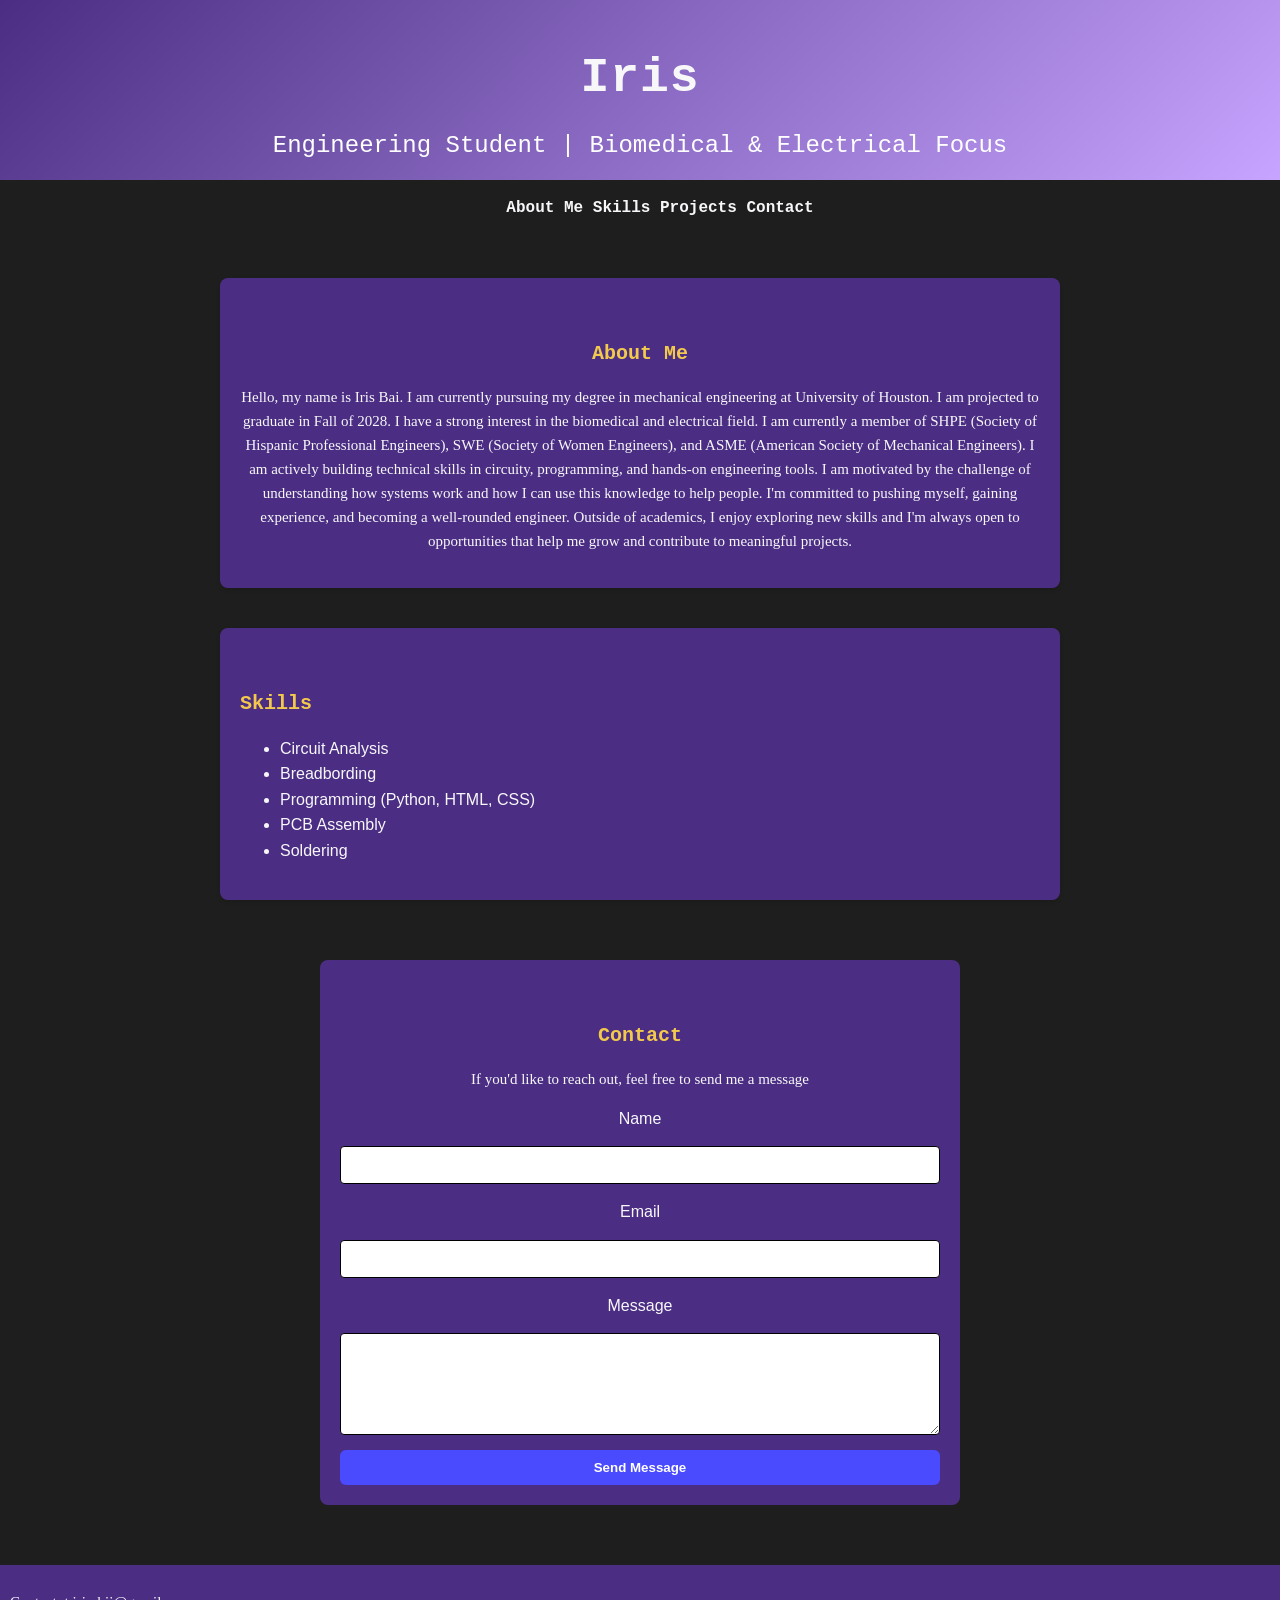
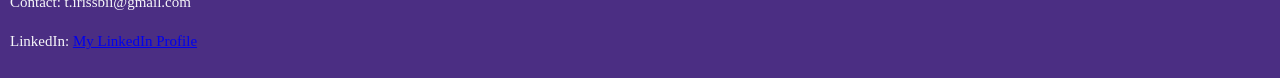
<file: index.html>
<!DOCTYPE html>
<html>
<head>
    <link rel="stylesheet" href="src/styles/style.css">
    <meta charset="UTF-8">
    <meta name="viewport" content="width=device-width, initial-scale=1.0">
    <title>Iris's Portfolio</title>
</head>

<body>
    <section class="hero">
        <div class="hero-content">
            <h1>Iris</h1>
            <p>Engineering Student | Biomedical & Electrical Focus </p>
        </div>
    </section>

    <nav>
        <ul>
            <a href="#about">About Me</a>
            <a href="#skills">Skills</a>
            <a href="projects.html">Projects</a>
            <a href="#contact">Contact</a>
        </ul>
    </nav>
</body>

<main>
    <section>
        <div class="about-me">
            <h2>About Me</h2>
            <p>Hello, my name is Iris Bai. I am currently pursuing my degree in mechanical engineering at University of Houston. I am projected to graduate in Fall of 2028. I have a strong interest in the biomedical and electrical field. I am currently a member of SHPE (Society of Hispanic Professional Engineers), SWE (Society of Women Engineers), and ASME (American Society of Mechanical Engineers). I am actively building technical skills in circuity, programming, and hands-on engineering tools. I am motivated by the challenge of understanding how systems work and how I can use this knowledge to help people. I'm committed to pushing myself, gaining experience, and becoming a well-rounded engineer. Outside of academics, I enjoy exploring new skills and I'm always open to opportunities that help me grow and contribute to meaningful projects.</p>
        </div>
    </section>

    <section>
        <div class="skills">   
            <h2>Skills</h2>
            <ul>
                <li>Circuit Analysis</li>
                <li>Breadbording</li>
                <li>Programming (Python, HTML, CSS)</li>
                <li>PCB Assembly</li>
                <li>Soldering</li>
            </ul>
        </div>
    </section>

        <section id="contact">
        <h2>Contact</h2>
        <p> If you'd like to reach out, feel free to send me a message</p>
        <form class="contact-form" action="https://formspree.io/f/mjgayvwy" method="post">
            <label for="name">Name</label>
            <input type="text" id="name" name="name" required>
            <label for="email">Email</label>
            <input type="email" id="email" name="email" required>
            <label for="message">Message</label>
            <textarea id="message" name="message" rows="5" required></textarea>
            <button type="submit">Send Message</button>
        </form>
    </section>
</main>

<footer>
    <p>Contact: t.irissbii@gmail.com</p>
    <p>LinkedIn: <a href="https://www.linkedin.com/in/irisbai/">My LinkedIn Profile</a></p>
</footer>
</body>

</html>
</file>
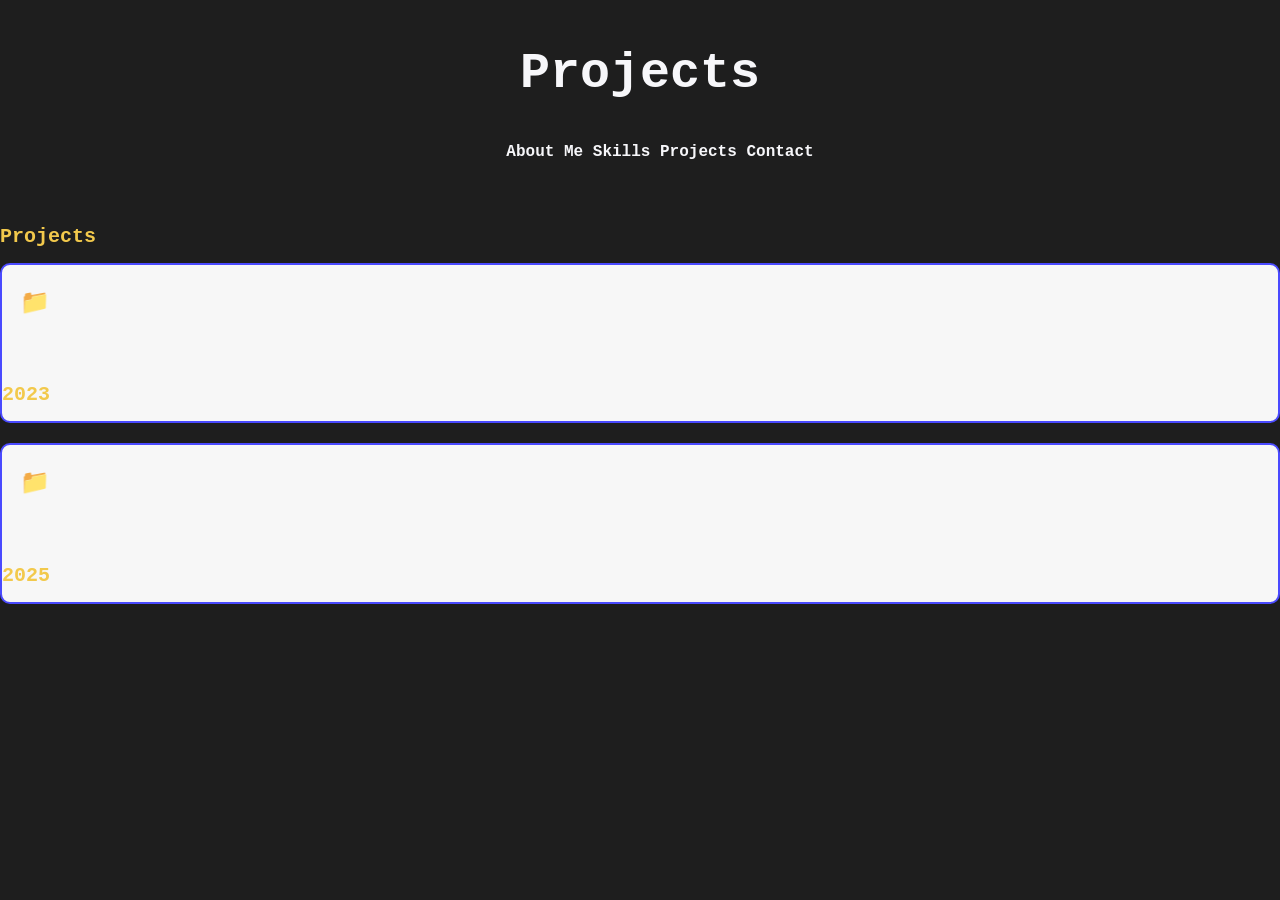
<file: projects.html>
<!DOCTYPE html>
<html lang="en">
<head>
    <meta charset="UTF-8">
    <link rel="stylesheet" href="src/styles/style.css">
    <meta name="viewport" content="width=device-width, initial-scale=1.0">
    <title>Projects - Iris' Portfolio</title>
</head>

<body>
    <header>
        <h1>Projects</h1>
    </header>

    <nav>
        <ul>
            <a href="index.html#about">About Me</a>
            <a href="index.html#skills">Skills</a>
            <a href="projects.html">Projects</a>
            <a href="index.html#contact">Contact</a>
        </ul>
    </nav>

    <main>
        <section id="projects">
            <h2>Projects</h2>

            <div class="year-folder" data-year="2023">
                <div class="folder-header">
                    <span class="folder-icon">📁</span>
                </div>
                <h2>2023</h2>
                <div class="year-content">
                    <div class="project-card">
                        <h3>Python Compiler Kirby Game; Sept 2023</h3>
                        <p>Developed a text-based, multiple-choice Kirby adventure game using Python that can be executed within a Python code compiler, creating a replayable user experience.
Leveraged lists to manage story branches and user choices, leading to 10+ possible user endings.
Implemented functions, data structures, and more to support modular gameplay design.
Designed interactive prompts and feedback loops to guide players through various story paths.
</p>
                        <a href="https://github.com/eyerisbai/Kirby-Python-Console-Game">View on GitHub</a>
                    </div>

                    <div class="project-header">
                        <h3>Skills Applied</h3>
                            <div class="tags">
                                <span class="tag">Python</span>
                            </div>
                    </div>
                </div>
                </div>
            </div>

            <div class ="year-folder" data-year="2025">
                <div class="folder-header">
                    <span class="folder-icon">📁</span>
                </div>
                        <h2>2025</h2>
                        <div class="year-content">
                            <div class="tag-search">
                                <input type="text" placeholder="Search tags.." id="tag-search-input">
                            </div>
                                <div class="project-card">
                                    <h3>Analog Keyboard Project; October 2025</h3>
                                    <p>Built and analyzed analog circuits using resistors, capacitors, op-amps, transistors, etc.
Designed a custom 8-key analog keyboard prototype in SolidWorks, translating circuit layout into a manufacturable model. Completed and tested the analog keyboard using speakers and 3D-printed keys to evaluate sound output. Learned to read and interpret basic circuit diagrams to support hands-on troubleshooting and design. 
Collaborated with 6 club members to test and refine circuit performance using real-time feedback and peer review to improve reliability
</p>
                                <div class="image-scroll">
                                    <img src="assets/images/analogkeyboard1.jfif", alt="Analog Keyboard 1">
                                    <img src="assets/images/analogkeyboard2.jfif", alt="Analog Keyboard 2">
                                </div>   
                                <div class="project-header">
                                    <h3>Skills Applied</h3>
                                    <div class="tags">
                                        <span class="tag">Circuit Design</span>
                                        <span class="tag">Breadboarding</span>
                                    </div>
                                </div>
                                </div>
                        
                                <div class="project-card">
                                    <h3>Tesla Coil Project; Nov 2025</h3>
                                    <p>Assmebled PCB, copper wire, and capcitor bank, ensuringa  reliable output at 12-36V, 60-80W. Built and soldered a Tesla coil prototype, applying circuit design and high-voltage safety. Trouble shot and refined transformed and capcitor performance, improving reliablity through testing.</p>
                                    <div class="image-scroll">
                                        <img src="assets/images/teslacoil1.jfif", alt="Tesla Coil Soldering">
                                        <img src="assets/images/teslacoil2.jfif", alt="Tesla Coil Assembling">
                                        <img src="assets/images/teslacoil3.jfif", alt="Tesla Coil Testing">
                                    </div>
                                    <div class="project-header">
                                        <h3>Skills Applied</h3>
                                            <div class="tags">
                                            <span class="tag">Circuit Design</span>
                                            <span class="tag">Soldering</span>
                                            <span class="tag">PCB Assembly</span>
                                            </div>
                                    </div>
                                </div>
                            </div>
            </div>
        </div>
    </section>
        </section>
    <script src="src/scripts/main.js"></script>
    </main>
</file>
<file: src/styles/style.css>
:root {
  --iris-purple: #4B2E83;
  --iris-lavender: #C7A4FF;
  --iris-yellow: #F2C94C;
  --iris-green: #6BAA75;
  --iris-white: #F7F7FA;
  --iris-charcoal: #1E1E1E;
}

body {
    font-family: 'Segoe UI', 'Helvetica Neue', sans-serif;
    font-size: 16px;
    line-height: 1.6;
    color: #333;
    margin: 0;
    padding:0;
    background-color: var(--iris-charcoal);
}

h1 {
    color: var(--iris-white);
    text-align: center;
    font-family:'Courier New', Courier, monospace;
    font-size: 50px;
    font-weight:700;
    margin-bottom: 10px;
}

h2 {
    font-size: 20px;
    font-weight: 600;
    margin-top: 40px;
    margin-bottom: 10px;
    font-family:'Courier New', Courier, monospace;
    color: var(--iris-yellow);
}

p {
    font-family: "Josefin Sans";
    font-size: 15px; 
}
nav {
    display:flex;
    justify-content: center;
    gap: 20px;
    position: sticky;
    z-index: 100;
    margin-top: 20px;
    margin: 0 15px;
    color: var(--iris-white);
    font-family:'Courier New', Courier, monospace;
    text-decoration: none;
    font-weight: bold;
}
 nav a {
    color: var(--iris-white);
    text-decoration: none;
    font-weight: 600;
    transition: color 0.2s ease, transform 0.2s ease;
 }

 nav a:hover {
    color: var(--iris-yellow);
    transform: translateY(-5px);
 }

@media (max-width: 600px) {
    header h1 {
        font-size: 32px;
    }

    nav {
        flex-direction: column;
        gap: 10px;
    }

    nav a {
        font-size: 14px;
    }

    section {
        margin: 20px;
        padding: 15px;
    }
}

.about-me {
    text-align: center;
    background-color: var(--iris-purple);
    color: var(--iris-white);
    max-width: 800px;
    margin: 40px auto;
    padding: 20px;
    border-radius: 8px;
    box-shadow: 0 2px 4px rgba(0,0,0,0.1);
}

.skills {
    max-width: 800px;
    margin: 40px auto;
    padding: 20px;
    background:var(--iris-purple);
    color: var(--iris-white);
    border-radius: 8px;
    box-shadow: 0 2px 4px rgba(0,0,0,0.1);
}

footer {
    text-align: center;
    color: var(--iris-white);
    background-color: var(--iris-purple);
    padding: 10px;
    font-size: 14px;
    font-family: 'Courier New', Courier, monospace;
    text-align: left;
}

img {
    max-width: 100%;
    height: auto;
    display: block;
}

.project-grid {
    display: grid;
    grid-template-columns: repeat(auto-fit, minmax(280px, 1fr));
    gap: 20px;
}

.project-card {
    background-color: white;
    padding: 20px;
    border-radius: 10px;
    box-shadow: 0 4px 8px rgba(0,0,0,0.1);
    transition: transform 0.2s ease;
}

.project-card:hover {
    transform: translateY(-5px);
}

.project-card h3 {
    margin-top: 0;
    color: #4a4aff;
}

.project-card p {
    margin-bottom: 0;
    color: #333;
}

.project-card img {
    object-fit:cover;
    width: auto;
    height: 300px; 
    display: block;
    margin: 0 auto 15px;
    border-radius: 8px;
}

.image-scroll {
    display: flex;
    overflow-x: auto;
    padding-bottom: 10px;
    scroll-behavior: smooth;
}

.image-scroll img {
    padding-top: 10px;
    width: 220px;
    height: auto;
    border-radius: 10px;
    flex-shrink: 0;
}

.tags {
    display: flex;
    flex-wrap: wrap;
    gap: 8px;
    margin: 10px 0 15px;
}

.tag {
    background-color: #eef0ff;
    color: #4a4aff;
    padding: 5px 10px;
    border-radius: 20px;
    font-size: 12px;
    font-weight: 600;
}

.project-header h3 {
    margin-bottom: 5px;
}

.project-btn {
    display: inline-block;
    margin-top: 15px;
    padding: 10px 16px;
    background-color:#4a4aff;
    color: black;
    text-decoration: none;
    border-radius: 6px;
    font-weight: 600;
    transition: background-color 0.2s ease, trasnform 0.2s ease;
}

.project-btn hover {
    background-color: #3737d6;
    transform: translateY(-2px);
}

#contact {
    text-align: center;
    max-width: 600px;
    margin: 60px auto;
    padding: 20px;
    color: var(--iris-white);
    background-color: var(--iris-purple);
    border-radius: 8px;
}

.contact-form {
    display: flex;
    flex-direction: column;
    gap: 15px;
    height: 50%;
}

.contact-form input, .contact-form textarea {
    padding: 10px;
    color: var(--iris-white);
    border: 1px solid black;
    border-radius: 4px;
    font-size: 14px;
    font-family: inherit;
}

.contact-form button {
    padding: 10px 16px;
    background-color: #4a4aff;
    color: white;
    border: none;
    border-radius: 6px;
    font-weight: 600;
    cursor: pointer;
    transition: background-color 0.2s ease, transform 0.2s ease;
}

.contact-form button:hover {
    background-color: #3737d6;
    transform: translateY(-2px);
}

.year-folder {
    border: 2px solid #4a4aff;
    border-radius: 10px;
    margin-bottom: 20px;
    overflow: hidden;
    background-color: #f7f7f7;
    transition: background-color -.2s ease;
}

.folder-header {
    display: flex;
    align-items: center;
    gap: 12px;
    padding: 18px;
    cursor: pointer;
} 

.folder-header:hover {
    background-color: #ececff;
}

.folder-icon {
    font-size: 24px;
}

.year-content {
    display:none;
    padding: 20px;
    border-top: 1px solid #dcdcff;
}

.hero {
    height: 20vh;
    text-align: center;
    justify-content: center;
    display: flex;
    background: linear-gradient(135deg, var(--iris-purple), var(--iris-lavender));
    color: white;
}

.hero-content h1 {
    font-size: 3rem;
    font-family: 'Courier New', Courier, monospace;
    margin-bottom: 10px;
    letter-spacing: 1px;
}

.hero-content p {
    font-family:'Courier New', Courier, monospace;
    font-size: 1.5rem;
    margin: 0;
    font-weight: 200;
}
</file>
